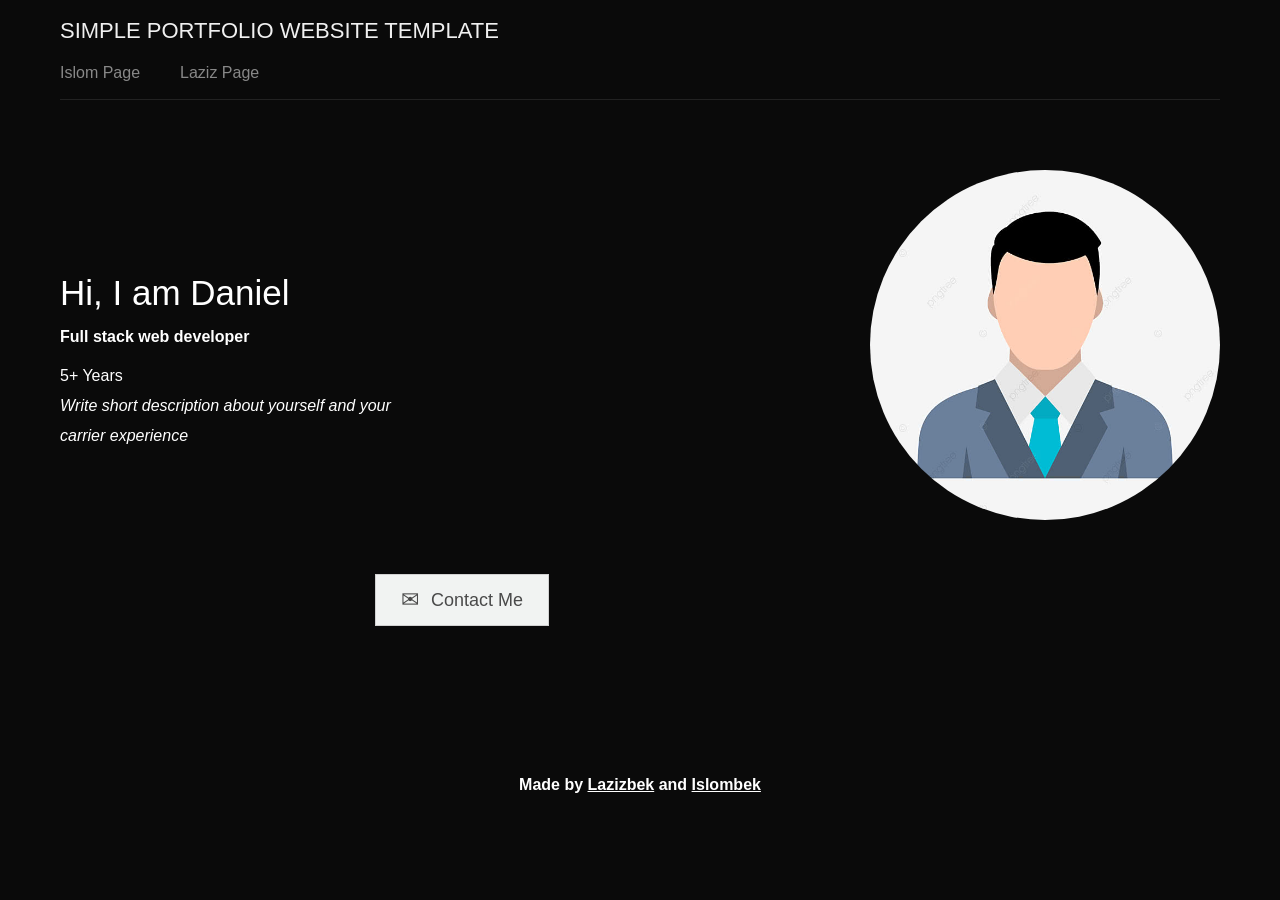
<file: index.html>
<!DOCTYPE html>
<html lang="en">
<head>
    <meta charset="UTF-8">
    <meta name="viewport" content="width=device-width, initial-scale=1.0">
    <title>Simple Portfolio Web-Site</title>
    <link rel="stylesheet" href="style.css">
    <link rel="stylesheet" href="https://site-assets.fontawesome.com/releases/v7.0.1/css/all.css">
</head>
<body>

    <div class="container">
        <header>
            <div class="logo">
                <h1>Simple Portfolio Website Template</h1>
                <ul>
                    <li><a href="islom.html">Islom Page</a></li>
                    <li><a href="laziz.html">Laziz Page</a></li>
                </ul>
            </div>
        </header>
    </div>

    <main>
        <div class="container">
            <div class="portfolio-flex">
                <div class="portfolio-text">
                    <h2>Hi, I am Daniel</h2>
                    <h4>Full stack web developer</h4>
                    <p>5+ Years <br>
                    <i class="italic">Write short description about yourself and your <br>
                    carrier experience</i></p>
                </div>
                <div class="portfolio-img">
                    <img src="./img/users-vector-icon-png_260862.jpg" alt="">
                </div>
            </div>
        </div>
    </main>

    <section>
        <a href="#" class="contact-button">
            <span class="envelope-icon">✉</span>
            Contact Me
        </a>
    </section>
    <footer>
        <div class="conatiner">
            <h4 class="made-by">Made by <a href="./laziz.html" target="_blank">Lazizbek</a> and <a href="./islom.html" target="_blank">Islombek</a></h4>
        </div>
    </footer>


</body>
</html>
</file>
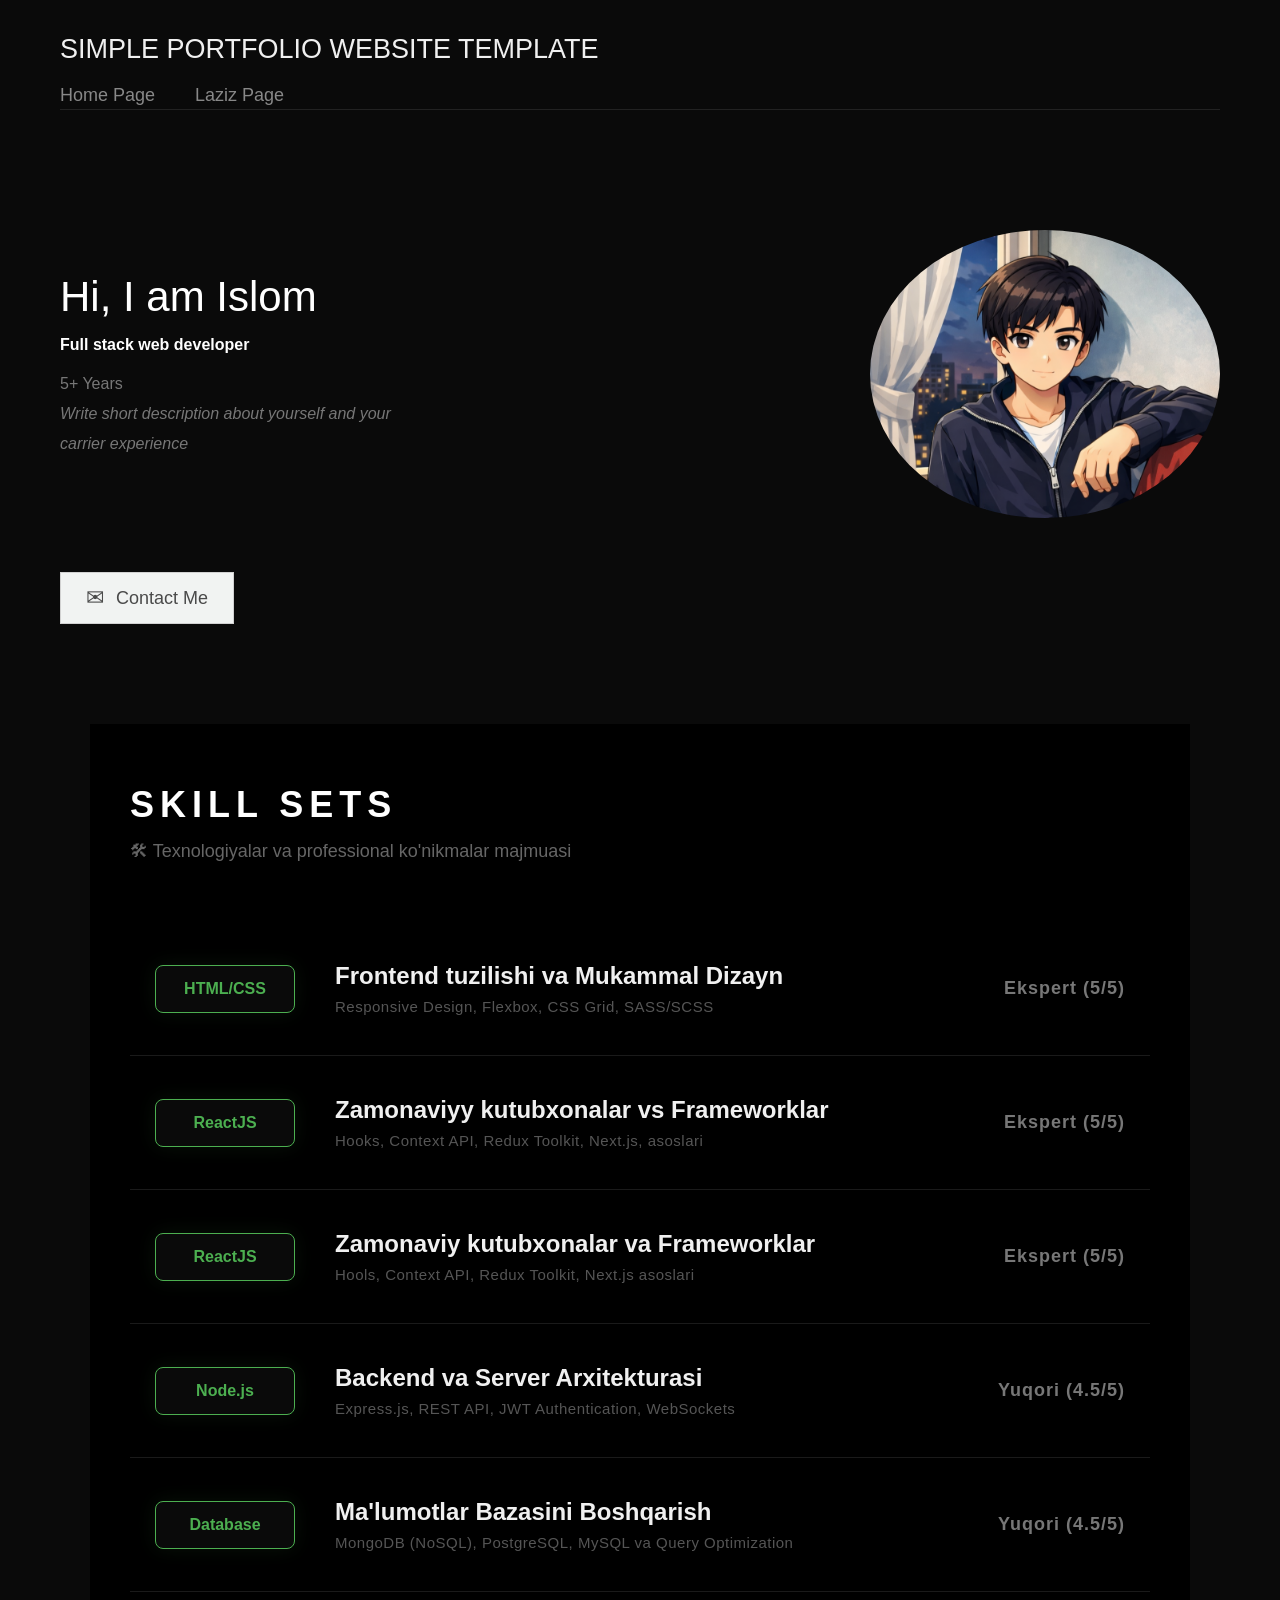
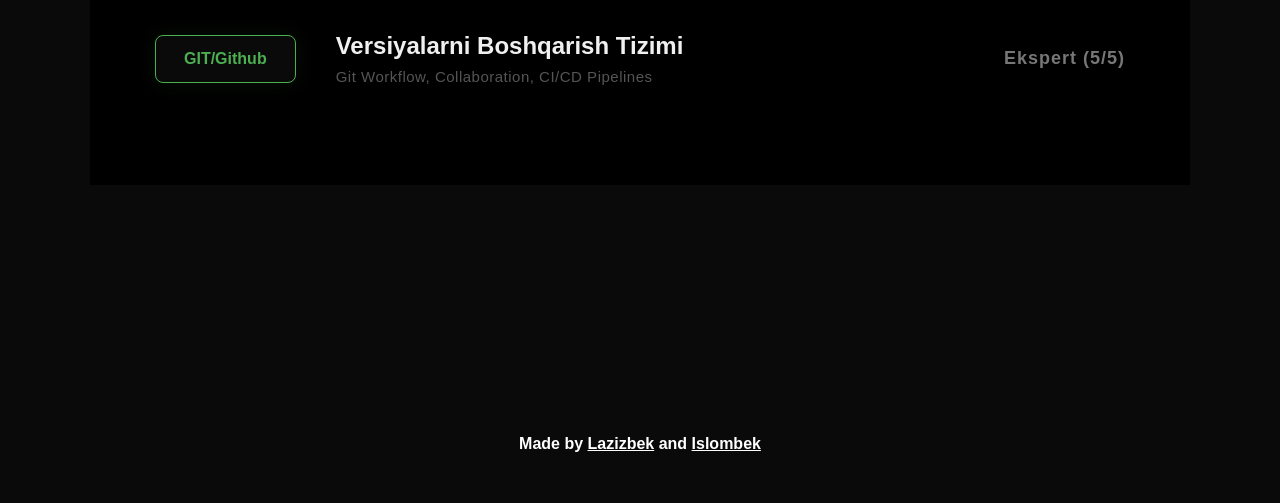
<file: islom.html>
<!DOCTYPE html>
<html lang="en">
<head>
    <meta charset="UTF-8">
    <meta name="viewport" content="width=device-width, initial-scale=1.0">
    <title>Simple Portfolio Web-Site</title>
    <link rel="stylesheet" href="islom.css">
</head>
<body>
    <div class="container">
        <header>
            <div class="logo">
                <h1>Simple Portfolio Website Template</h1>
                <ul>
                    <li><a href="index.html">Home Page</a></li>
                    <li><a href="laziz.html">Laziz Page</a></li>
                </ul>
            </div>
        </header>
    </div>
    <main>
        <div class="container">
            <div class="portfolio-flex">
                <div class="portfolio-text">
                    <h2>Hi, I am Islom</h2>
                    <h4>Full stack web developer</h4>
                    <p>5+ Years <br>
                    <i class="italic">Write short description about yourself and your <br>
                    carrier experience</i></p>
                </div>
                <div class="portfolio-img">
                    <img src="./img/ChatGPT Image 1 мар. 2026 г., 21_44_51.png" alt="">
                </div>
            </div>
        </div>
    </main>
    <section>
        <div class="container">
            <a href="https://t.me/rakhmanovvss" target="_blank" class="contact-button">
                <span class="envelope-icon">✉</span>
                Contact Me
            </a>
        </div>
    </section>
    <div class="skills-section">
         <div class="skills-header">SKILL SETS</div>
        <p>🛠 Texnologiyalar va professional ko'nikmalar majmuasi</p>

        <div class="skill-list">
            <div class="skill-item">
                    <div class="skill-left">
                        <span class="tech-tag">HTML/CSS</span>
                        <div class="skill-info">
                            <span class="skill-desc">Frontend tuzilishi va Mukammal Dizayn</span>
                            <small>Responsive Design, Flexbox, CSS Grid, SASS/SCSS</small>
                         </div>
                    </div>
                     <span class="skill-level">Ekspert (5/5)</span>
            </div>
            <div class="skill-item">
                <div class="skill-left">
                    <span class="tech-tag">ReactJS</span>
                    <div class="skill-info">
                        <span class="skill-desc">Zamonaviyy kutubxonalar vs Frameworklar</span>
                        <small>Hooks, Context API, Redux Toolkit, Next.js, asoslari</small>
                    </div>
                </div>
                <span class="skill-level">Ekspert (5/5)</span>
            </div>
            <div class="skill-item">
                <div class="skill-left">
                    <span class="tech-tag">ReactJS</span>
                    <div class="skill-info">
                        <span class="skill-desc">Zamonaviy kutubxonalar va Frameworklar</span>
                        <small>Hools, Context API, Redux Toolkit, Next.js asoslari</small>
                    </div>
                </div>
                <span class="skill-level">Ekspert (5/5)</span>
            </div>
            
            <div class="skill-item">
                <div class="skill-left">
                    <span class="tech-tag">Node.js</span>
                    <div class="skill-info">
                        <span class="skill-desc">Backend va Server Arxitekturasi</span>
                        <small>Express.js, REST API, JWT Authentication, WebSockets</small>
                    </div>
                </div>
                <span class="skill-level">Yuqori (4.5/5)</span>
            </div>
            <div class="skill-item">
                <div class="skill-left">
                    <span class="tech-tag">Database</span>
                    <div class="skill-info">
                        <span class="skill-desc">Ma'lumotlar Bazasini Boshqarish</span>
                        <small>MongoDB (NoSQL), PostgreSQL, MySQL va Query Optimization</small>
                    </div>
                </div>
                <span class="skill-level">Yuqori (4.5/5)</span>
            </div>

            <div class="skill-item">
                <div class="skill-left">
                    <span class="tech-tag">GIT/Github</span>
                    <div class="skill-info">
                        <span class="skill-desc">Versiyalarni Boshqarish Tizimi</span>
                        <small>Git Workflow, Collaboration, CI/CD Pipelines</small>
                    </div>
                </div>
                <span class="skill-level">Ekspert (5/5)</span>
            </div>
        </div>
    </div>
    <footer>
        <div class="conatiner">
            <h4 class="made-by">Made by <a href="./laziz.html" target="_blank">Lazizbek</a> and <a href="./islom.html" target="_blank">Islombek</a></h4>
        </div>
    </footer>
</body>
</html>
</file>
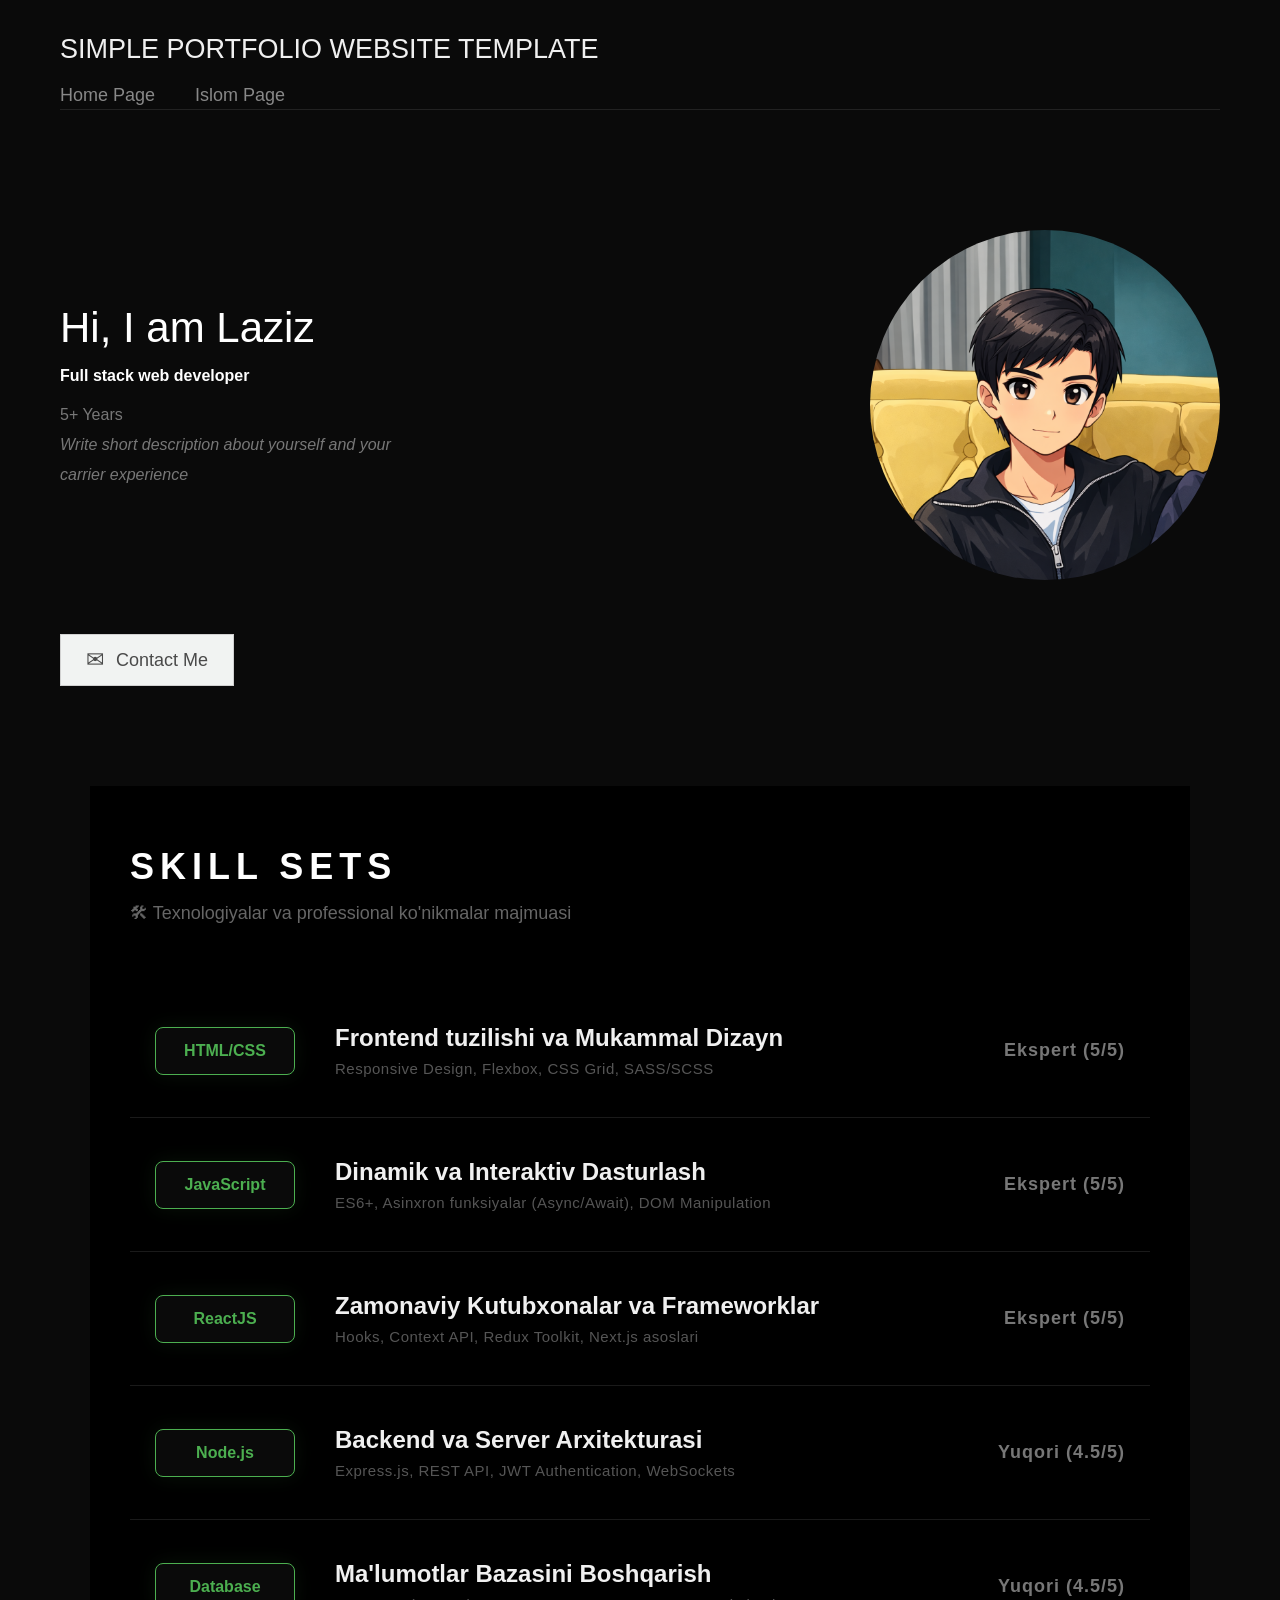
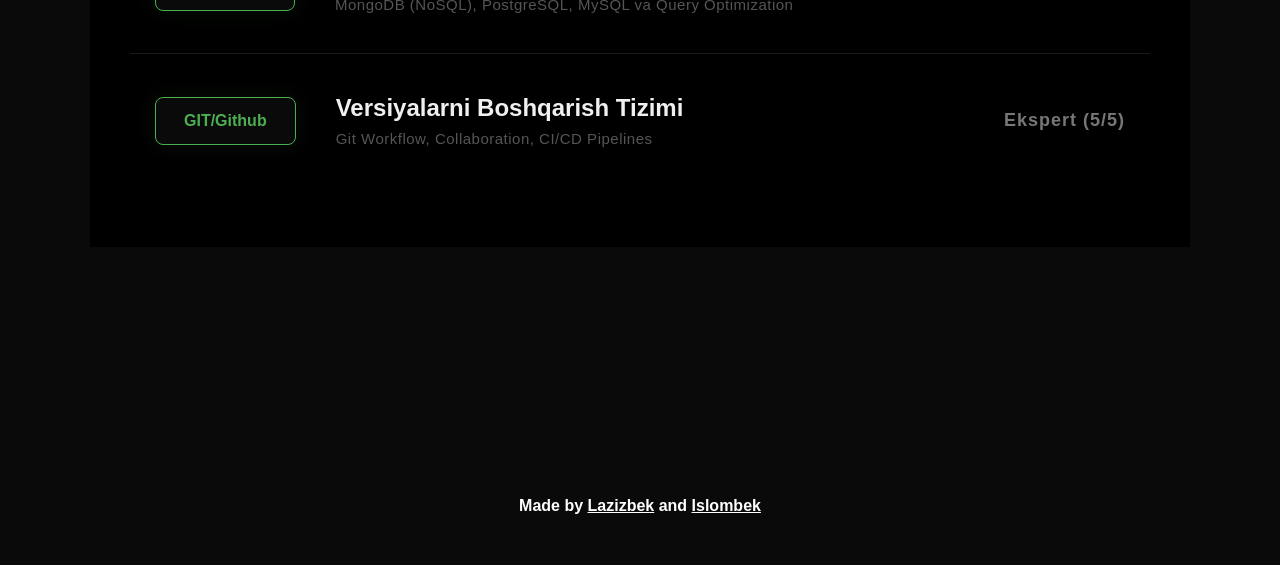
<file: laziz.html>
<!DOCTYPE html>
<html lang="en">
<head>
    <meta charset="UTF-8">
    <meta name="viewport" content="width=device-width, initial-scale=1.0">
    <title>Simple Portfolio Web-Site</title>
    <link rel="stylesheet" href="laziz.css">
</head>
<body>

    <div class="container">
        <header>
            <div class="logo">
                <h1>Simple Portfolio Website Template</h1>
                <ul>
                    <li><a href="index.html">Home Page</a></li>
                    <li><a href="islom.html">Islom Page</a></li>
                </ul>
            </div>
        </header>
    </div>

    <main>
        <div class="container">
            <div class="portfolio-flex">
                <div class="portfolio-text">
                    <h2>Hi, I am Laziz</h2>
                    <h4>Full stack web developer</h4>
                    <p>5+ Years <br>
                    <i class="italic">Write short description about yourself and your <br>
                    carrier experience</i></p>
                </div>
                <div class="portfolio-img">
                    <img src="./img/90236949-557c-4e28-9470-16364812ad3d.png" alt="">
                </div>
            </div>
        </div>
    </main>

    <section>
        <div class="container">
            <a href="https://t.me/lazizshavkatov712" target="_blank" class="contact-button">
                <span class="envelope-icon">✉</span>
                Contact Me
            </a>
        </div>
    </section>

    <div class="skills-section">
        <div class="skills-header">SKILL SETS</div>
        <p>🛠 Texnologiyalar va professional ko'nikmalar majmuasi</p>
    
            <div class="skill-list">
                <div class="skill-item">
                    <div class="skill-left">
                        <span class="tech-tag">HTML/CSS</span>
                        <div class="skill-info">
                            <span class="skill-desc">Frontend tuzilishi va Mukammal Dizayn</span>
                            <small>Responsive Design, Flexbox, CSS Grid, SASS/SCSS</small>
                         </div>
                    </div>
                     <span class="skill-level">Ekspert (5/5)</span>
                </div>

            <div class="skill-item">
                <div class="skill-left">
                    <span class="tech-tag">JavaScript</span>
                    <div class="skill-info">
                        <span class="skill-desc">Dinamik va Interaktiv Dasturlash</span>
                        <small>ES6+, Asinxron funksiyalar (Async/Await), DOM Manipulation</small>
                    </div>
                </div>
                <span class="skill-level">Ekspert (5/5)</span>
            </div>


            <div class="skill-item">
                <div class="skill-left">
                    <span class="tech-tag">ReactJS</span>
                    <div class="skill-info">
                        <span class="skill-desc">Zamonaviy Kutubxonalar va Frameworklar</span>
                        <small>Hooks, Context API, Redux Toolkit, Next.js asoslari</small>
                    </div>
                </div>
                <span class="skill-level">Ekspert (5/5)</span>
            </div>

            <div class="skill-item">
                <div class="skill-left">
                    <span class="tech-tag">Node.js</span>
                    <div class="skill-info">
                        <span class="skill-desc">Backend va Server Arxitekturasi</span>
                        <small>Express.js, REST API, JWT Authentication, WebSockets</small>
                    </div>
                </div>
                <span class="skill-level">Yuqori (4.5/5)</span>
            </div>

            <div class="skill-item">
                <div class="skill-left">
                    <span class="tech-tag">Database</span>
                    <div class="skill-info">
                        <span class="skill-desc">Ma'lumotlar Bazasini Boshqarish</span>
                        <small>MongoDB (NoSQL), PostgreSQL, MySQL va Query Optimization</small>
                    </div>
                </div>
                <span class="skill-level">Yuqori (4.5/5)</span>
            </div>

            <div class="skill-item">
                <div class="skill-left">
                    <span class="tech-tag">GIT/Github</span>
                    <div class="skill-info">
                        <span class="skill-desc">Versiyalarni Boshqarish Tizimi</span>
                        <small>Git Workflow, Collaboration, CI/CD Pipelines</small>
                    </div>
                </div>
                <span class="skill-level">Ekspert (5/5)</span>
        </div>
        </div>
    </div>
    <footer>
        <div class="conatiner">
            <h4 class="made-by">Made by <a href="./laziz.html" target="_blank">Lazizbek</a> and <a href="./islom.html" target="_blank">Islombek</a></h4>
        </div>
    </footer>
</body>
</html>
</file>
<file: style.css>
* {
    margin: 0;
    padding: 0;
    box-sizing: border-box;
    font-family: 'Segoe UI', Tahoma, Geneva, Verdana, sans-serif;
}

body {
    background-color: #0a0a0a;
    color: #ffffff;
    overflow-x: hidden;
}

.container {
    margin: 0 auto;
    max-width: 1200px;
    padding: 0 20px;
}

header {
    display: flex;
    align-items: center;
    justify-content: space-between;
    height: 100px;
    border-bottom: 1px solid #222;
}

header h1 {
    font-size: 22px;
    font-weight: 300;
    text-transform: uppercase;
    color: #f0f0f0;
}

header ul {
    display: flex;
    list-style: none;
    padding-top: 20px;
    gap: 40px;
}

header a {
    text-decoration: none;
    color: #888;
    font-size: 16px;
    font-weight: 400;
    transition: all 0.5s ease;
}

header a:hover {
    color: #00ffcc;
}

header h1:hover {
    color: #fff;
    cursor: default;
    transition: 0.5s;
}
.portfolio-text {
    margin-top: 100px;
}
.portfolio-text h2 {
    font-weight: 400;
    font-size: 35px;
}
.portfolio-text h4 {
    padding-top: 15px;
}
.portfolio-flex {
    display: flex;
    justify-content: space-between;
    align-items: center;
}
.portfolio-img img {
    width: 350px;
    margin-top: 70px;
    border-radius: 50%;
}
.portfolio-text p {
    padding-top: 15px;
    line-height: 30px;
}

.contact-button {
    display: inline-flex;
    align-items: center;
    background-color: #f1f3f2;
    color: #4a4a4a;
    padding: 12px 25px;
    text-decoration: none;
    font-family: sans-serif;
    font-size: 18px;
    border: 1px solid #d1d1d1;
    margin-left: 375px;
    margin-top: 50px;
}


.envelope-icon {
    margin-right: 12px;
    font-size: 22px; 
}

.contact-button:hover {
    background-color: #e2e2e2;
}
.made-by {
    text-align: center;
    padding-top: 150px;
    padding-bottom: 50px;
}
.made-by a {
    color: #fff;
}
@media (max-width: 992px) {

    header {
        flex-direction: column;
        height: auto;
        padding: 20px 0;
    }

    header ul {
        padding-top: 15px;
        gap: 25px;
    }

    .portfolio-flex {
        flex-direction: column;
        text-align: center;
    }

    .portfolio-text {
        margin-top: 60px;
    }

    .portfolio-img img {
        width: 260px;
        margin-top: 40px;
    }

    .contact-button {
        display: block;
        margin: 40px auto 0 auto;
        text-align: center;
    }
}
@media (max-width: 576px) {

    header h1 {
        font-size: 16px;
        text-align: center;
    }

    header ul {
        flex-direction: column;
        align-items: center;
        gap: 15px;
    }

    header a {
        font-size: 14px;
    }

    .portfolio-text h2 {
        font-size: 24px;
    }

    .portfolio-text h4 {
        font-size: 16px;
    }

    .portfolio-text p {
        font-size: 14px;
        line-height: 22px;
    }

    .portfolio-img img {
        width: 180px;
    }

    .contact-button {
        font-size: 15px;
        padding: 10px 20px;
    }

    .made-by {
        padding-top: 80px;
        padding-bottom: 40px;
        font-size: 14px;
    }
}
</file>
<file: islom.css>
* {
    margin: 0;
    padding: 0;
    box-sizing: border-box;
    font-family: 'Segoe UI', Tahoma, Geneva, Verdana, sans-serif;
}

body {
    background-color: #0a0a0a;
    color: #ffffff;
    overflow-x: hidden;
}

.container {
    margin: 0 auto;
    max-width: 1200px;
    padding: 0 20px;
}

header {
    display: flex;
    align-items: center;
    justify-content: space-between;
    height: 100px;
    border-bottom: 1px solid #222;
    margin-top: 10px;
}

header h1 {
    font-size: 27px;
    font-weight: 300;
    text-transform: uppercase;
    color: #f0f0f0;
    margin-top: 20px;
}

header ul {
    display: flex;
    list-style: none;
    padding-top: 20px;
    gap: 40px;
}

header a {
    text-decoration: none;
    color: #888;
    font-size: 18px;
    font-weight: 400;
    transition: all 0.5s ease;
}

header a:hover {
    color: #00ffcc;
}

header h1:hover {
    color: #fff;
    cursor: default;
    transition: 0.5s;
}
.portfolio-text {
    margin-top: 100px;
}

.portfolio-text h2 {
    font-weight: 400;
    font-size: 42px;
}

.portfolio-text h4 {
    padding-top: 15px;
}

.portfolio-flex {
    display: flex;
    justify-content: space-between;
    align-items: center;
}

.portfolio-img img {
    width: 350px;
    margin-top: 120px;
    border-radius: 50%;
}

.portfolio-text p {
    padding-top: 15px;
    line-height: 30px;
    color: #777;
}

.contact-button {
    display: inline-flex;
    align-items: center;
    background-color: #f1f3f2;
    color: #4a4a4a;
    padding: 12px 25px;
    text-decoration: none;
    font-family: sans-serif;
    font-size: 18px;
    border: 1px solid #d1d1d1;
    margin-top: 50px;
}

.envelope-icon {
    margin-right: 12px;
    font-size: 22px; 
}

.contact-button:hover {
    background-color: #e2e2e2;
}

.skills-section {
    margin: 100px auto;
    max-width: 1100px;
    padding: 60px 40px;
    background-color: #000000;
    font-family: 'Inter', 'Segoe UI', sans-serif;
}

.skills-header {
    font-size: 36px;
    font-weight: 800;
    letter-spacing: 6px;
    color: #ffffff;
    text-transform: uppercase;
    margin-bottom: 15px;
    text-align: left;
}

.skills-section > p {
    color: #666;
    font-size: 18px;
    margin-bottom: 60px;
    display: flex;
    align-items: center;
    gap: 12px;
}

.skill-item {
    display: flex;
    justify-content: space-between;
    align-items: center;
    padding: 40px 25px;
    border-bottom: 1px solid #1a1a1a;
    transition: all 0.4s cubic-bezier(0.175, 0.885, 0.32, 1.275);
}

.skill-item:last-child {
    border-bottom: none;
}

.skill-left {
    display: flex;
    align-items: center;
    gap: 40px;
}

.tech-tag {
    background-color: #0a0a0a;
    color: #4caf50;    
    padding: 14px 28px; 
    border-radius: 8px;
    font-size: 16px;
    font-weight: 700;
    border: 1px solid #4caf50;
    box-shadow: 0 0 20px rgba(76, 175, 80, 0.1);
    min-width: 140px;
    text-align: center;
}

.skill-info {
    display: flex;
    flex-direction: column;
    gap: 8px;
}

.skill-desc {
    font-size: 24px;
    font-weight: 600;
    color: #f0f0f0;
}

.skill-info small {
    font-size: 15px;
    color: #555;
    letter-spacing: 0.5px;
}

.skill-level {
    color: #777;
    font-size: 18px;
    font-weight: 600;
    letter-spacing: 1px;
}

.skill-item:hover {
    background-color: rgba(76, 175, 80, 0.03);
    padding-left: 45px;
    border-radius: 15px;
    transform: scale(1.01);
}

.skill-item:hover .tech-tag {
    box-shadow: 0 0 25px rgba(76, 175, 80, 0.3);
}
.made-by {
    text-align: center;
    padding-top: 150px;
    padding-bottom: 50px;
}
.made-by a {
    color: #fff;
}
@media (max-width: 992px) {

    header {
        flex-direction: column;
        height: auto;
        padding-bottom: 20px;
    }

    header h1 {
        text-align: center;
        margin-top: 10px;
    }

    header ul {
        padding-top: 15px;
        gap: 25px;
    }

    .portfolio-flex {
        flex-direction: column;
        text-align: center;
    }

    .portfolio-text {
        margin-top: 60px;
    }

    .portfolio-text h2 {
        font-size: 34px;
    }

    .portfolio-img img {
        width: 260px;
        margin-top: 50px;
    }

    .contact-button {
        display: block;
        margin: 40px auto 0 auto;
        text-align: center;
    }
    .skills-section {
        padding: 50px 25px;
    }

    .skills-header {
        font-size: 28px;
        text-align: center;
    }

    .skills-section > p {
        justify-content: center;
        text-align: center;
    }

    .skill-item {
        flex-direction: column;
        align-items: flex-start;
        gap: 20px;
    }

    .skill-left {
        gap: 25px;
    }

    .skill-level {
        align-self: flex-end;
    }
}
@media (max-width: 576px) {

    header h1 {
        font-size: 18px;
    }

    header ul {
        flex-direction: column;
        align-items: center;
        gap: 15px;
    }

    header a {
        font-size: 16px;
    }

    .portfolio-text h2 {
        font-size: 26px;
    }

    .portfolio-text h4 {
        font-size: 16px;
    }

    .portfolio-text p {
        font-size: 14px;
        line-height: 22px;
    }

    .portfolio-img img {
        width: 180px;
        margin-top: 40px;
    }

    .contact-button {
        font-size: 15px;
        padding: 10px 20px;
    }
    .skills-section {
        padding: 40px 15px;
        margin: 70px auto;
    }

    .skills-header {
        font-size: 22px;
        letter-spacing: 3px;
        text-align: center;
    }

    .skills-section > p {
        font-size: 15px;
        text-align: center;
        justify-content: center;
    }

    .skill-item {
        padding: 25px 15px;
    }

    .skill-left {
        flex-direction: column;
        align-items: flex-start;
        gap: 15px;
    }

    .tech-tag {
        font-size: 14px;
        padding: 10px 18px;
        min-width: auto;
    }

    .skill-desc {
        font-size: 18px;
    }

    .skill-info small {
        font-size: 13px;
    }

    .skill-level {
        font-size: 14px;
        align-self: flex-start;
    }

    .made-by {
        padding-top: 80px;
        padding-bottom: 40px;
        font-size: 14px;
    }
}
</file>
<file: laziz.css>
* {
    margin: 0;
    padding: 0;
    box-sizing: border-box;
    font-family: 'Segoe UI', Tahoma, Geneva, Verdana, sans-serif;
}

body {
    background-color: #0a0a0a;
    color: #ffffff;
    overflow-x: hidden;
}

.container {
    margin: 0 auto;
    max-width: 1200px;
    padding: 0 20px;
}

header {
    display: flex;
    align-items: center;
    justify-content: space-between;
    height: 100px;
    border-bottom: 1px solid #222;
    margin-top: 10px;
}

header h1 {
    font-size: 27px;
    font-weight: 300;
    text-transform: uppercase;
    color: #f0f0f0;
    margin-top: 20px;
}

header ul {
    display: flex;
    list-style: none;
    padding-top: 20px;
    gap: 40px;
}

header a {
    text-decoration: none;
    color: #888;
    font-size: 18px;
    font-weight: 400;
    transition: all 0.5s ease;
}

header a:hover {
    color: #00ffcc;
}

header h1:hover {
    color: #fff;
    cursor: default;
    transition: 0.5s;
}

.portfolio-text {
    margin-top: 100px;
}

.portfolio-text h2 {
    font-weight: 400;
    font-size: 42px;
}

.portfolio-text h4 {
    padding-top: 15px;
}

.portfolio-flex {
    display: flex;
    justify-content: space-between;
    align-items: center;
}

.portfolio-img img {
    width: 350px;
    margin-top: 120px;
    border-radius: 50%;
}

.portfolio-text p {
    padding-top: 15px;
    line-height: 30px;
    color: #777;
}

.contact-button {
    display: inline-flex;
    align-items: center;
    background-color: #f1f3f2;
    color: #4a4a4a;
    padding: 12px 25px;
    text-decoration: none;
    font-family: sans-serif;
    font-size: 18px;
    border: 1px solid #d1d1d1;
    margin-top: 50px;
}

.envelope-icon {
    margin-right: 12px;
    font-size: 22px; 
}

.contact-button:hover {
    background-color: #e2e2e2;
}

.skills-section {
    margin: 100px auto;
    max-width: 1100px;
    padding: 60px 40px;
    background-color: #000000;
    font-family: 'Inter', 'Segoe UI', sans-serif;
}

.skills-header {
    font-size: 36px;
    font-weight: 800;
    letter-spacing: 6px;
    color: #ffffff;
    text-transform: uppercase;
    margin-bottom: 15px;
    text-align: left;
}

.skills-section > p {
    color: #666;
    font-size: 18px;
    margin-bottom: 60px;
    display: flex;
    align-items: center;
    gap: 12px;
}

.skill-item {
    display: flex;
    justify-content: space-between;
    align-items: center;
    padding: 40px 25px;
    border-bottom: 1px solid #1a1a1a;
    transition: all 0.4s cubic-bezier(0.175, 0.885, 0.32, 1.275);
}

.skill-item:last-child {
    border-bottom: none;
}

.skill-left {
    display: flex;
    align-items: center;
    gap: 40px;
}

.tech-tag {
    background-color: #0a0a0a;
    color: #4caf50;    
    padding: 14px 28px; 
    border-radius: 8px;
    font-size: 16px;
    font-weight: 700;
    border: 1px solid #4caf50;
    box-shadow: 0 0 20px rgba(76, 175, 80, 0.1);
    min-width: 140px;
    text-align: center;
}

.skill-info {
    display: flex;
    flex-direction: column;
    gap: 8px;
}

.skill-desc {
    font-size: 24px;
    font-weight: 600;
    color: #f0f0f0;
}

.skill-info small {
    font-size: 15px;
    color: #555;
    letter-spacing: 0.5px;
}

.skill-level {
    color: #777;
    font-size: 18px;
    font-weight: 600;
    letter-spacing: 1px;
}

.skill-item:hover {
    background-color: rgba(76, 175, 80, 0.03);
    padding-left: 45px;
    border-radius: 15px;
    transform: scale(1.01);
}

.skill-item:hover .tech-tag {
    box-shadow: 0 0 25px rgba(76, 175, 80, 0.3);
}
.made-by {
    text-align: center;
    padding-top: 150px;
    padding-bottom: 50px;
}
.made-by a {
    color: #fff;
}
@media (max-width: 992px) {

    header {
        flex-direction: column;
        height: auto;
        padding-bottom: 20px;
    }

    header h1 {
        text-align: center;
        margin-top: 10px;
    }

    header ul {
        padding-top: 15px;
        gap: 25px;
    }

    .portfolio-flex {
        flex-direction: column;
        text-align: center;
    }

    .portfolio-text {
        margin-top: 60px;
    }

    .portfolio-text h2 {
        font-size: 34px;
    }

    .portfolio-img img {
        width: 260px;
        margin-top: 50px;
    }

    .contact-button {
        display: block;
        margin: 40px auto 0 auto;
        text-align: center;
    }
    .skills-section {
        padding: 50px 25px;
    }

    .skills-header {
        font-size: 28px;
        text-align: center;
    }

    .skills-section > p {
        justify-content: center;
        text-align: center;
    }

    .skill-item {
        flex-direction: column;
        align-items: flex-start;
        gap: 20px;
    }

    .skill-left {
        gap: 25px;
    }

    .skill-level {
        align-self: flex-end;
    }
}
@media (max-width: 576px) {

    header h1 {
        font-size: 18px;
    }

    header ul {
        flex-direction: column;
        align-items: center;
        gap: 15px;
    }

    header a {
        font-size: 16px;
    }

    .portfolio-text h2 {
        font-size: 26px;
    }

    .portfolio-text h4 {
        font-size: 16px;
    }

    .portfolio-text p {
        font-size: 14px;
        line-height: 22px;
    }

    .portfolio-img img {
        width: 180px;
        margin-top: 40px;
    }

    .contact-button {
        font-size: 15px;
        padding: 10px 20px;
    }
    .skills-section {
        padding: 40px 15px;
        margin: 70px auto;
    }

    .skills-header {
        font-size: 22px;
        letter-spacing: 3px;
        text-align: center;
    }

    .skills-section > p {
        font-size: 15px;
        text-align: center;
        justify-content: center;
    }

    .skill-item {
        padding: 25px 15px;
    }

    .skill-left {
        flex-direction: column;
        align-items: flex-start;
        gap: 15px;
    }

    .tech-tag {
        font-size: 14px;
        padding: 10px 18px;
        min-width: auto;
    }

    .skill-desc {
        font-size: 18px;
    }

    .skill-info small {
        font-size: 13px;
    }

    .skill-level {
        font-size: 14px;
        align-self: flex-start;
    }

    .made-by {
        padding-top: 80px;
        padding-bottom: 40px;
        font-size: 14px;
    }
}
</file>
